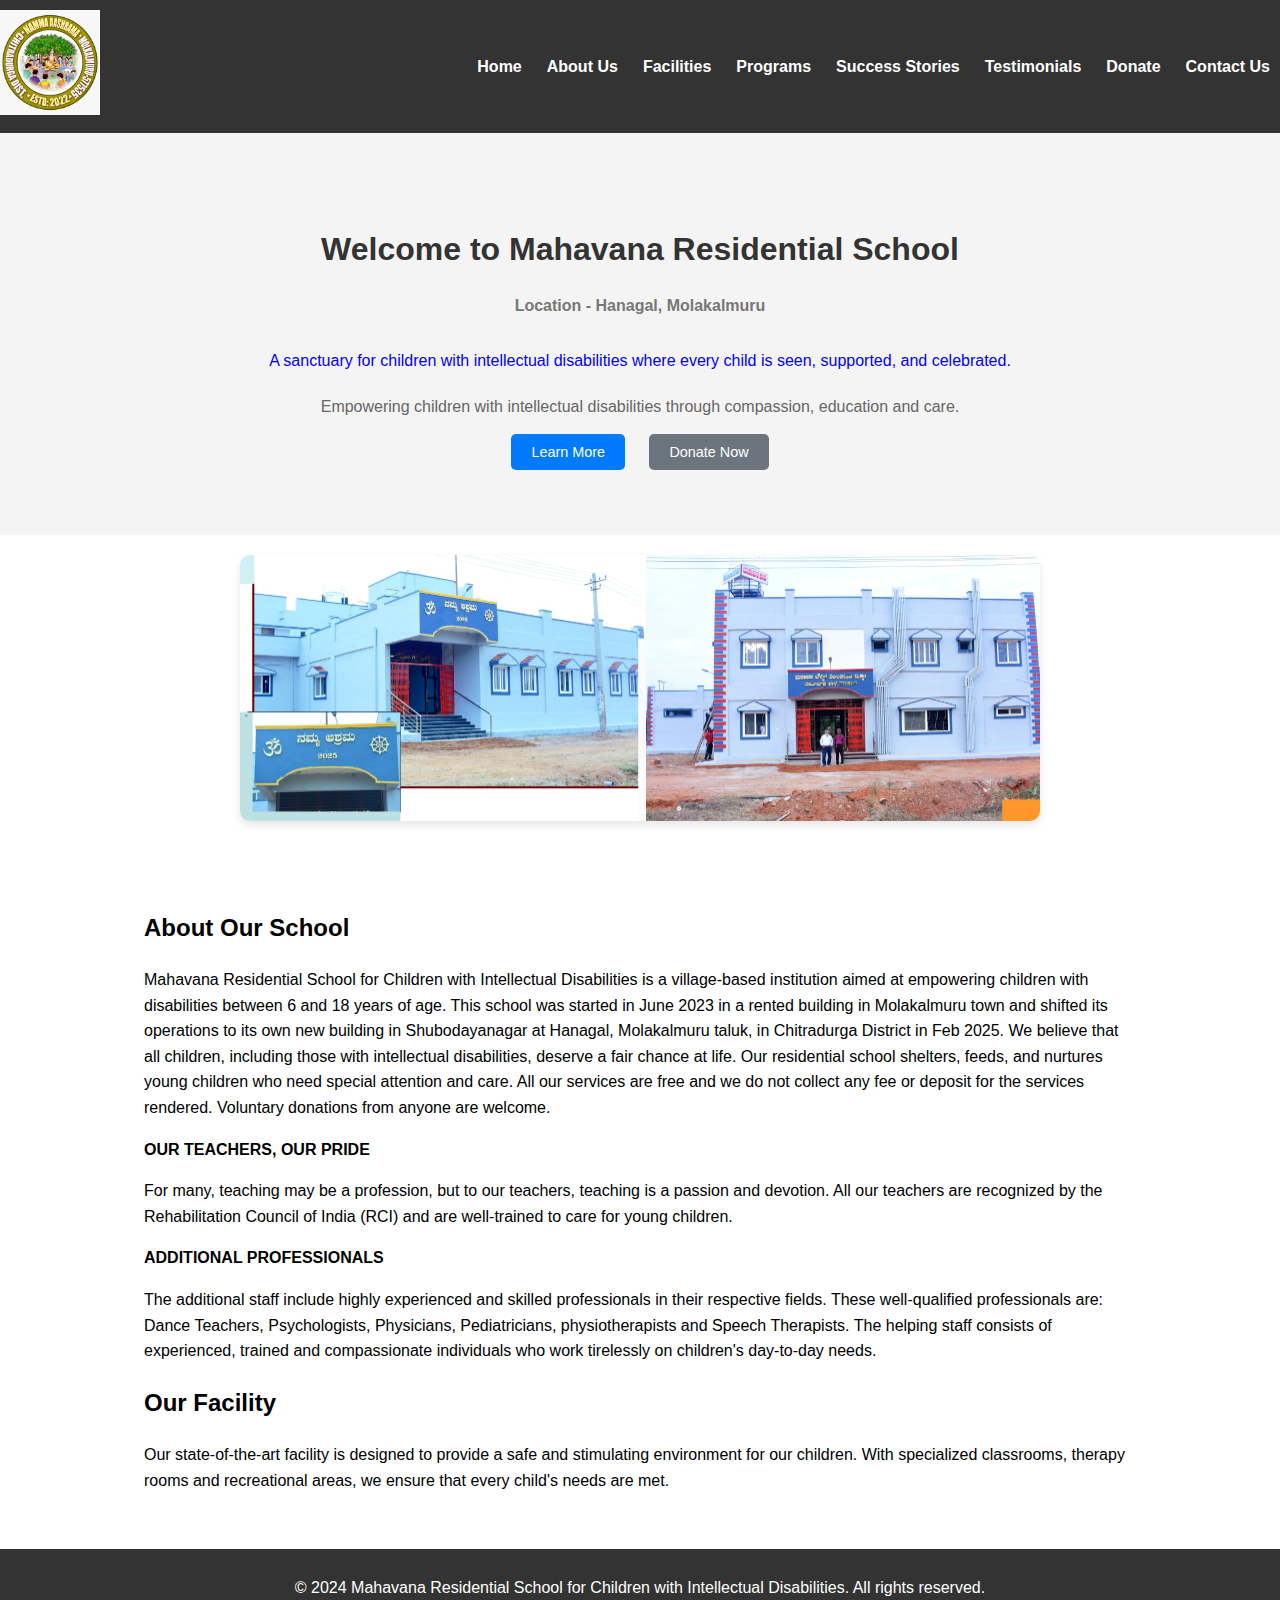
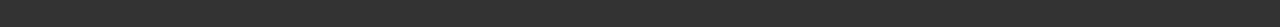
<file: index.html>
<!DOCTYPE html>
<html lang="en">
<head>
    <meta charset="UTF-8">
    <meta name="viewport" content="width=device-width, initial-scale=1.0">
    <title>Mahavana Residential School for Children with Intellectual Disabilities</title>
    <link rel="stylesheet" href="assets/styles.css">
    <script src="assets/include.js"></script>
    <meta name="description" content="A sanctuary for children with intellectual disabilities Where every child is seen, supported, and celebrated.">
    <meta name="keywords" content="Mahavana Residential School, Children with Intellectual Disabilities, Namma Ashrama, Special Education, Inclusive Education, Child Development, Empowerment, Karnataka, India">
    <style>
        .hero {
            background-color: #f4f4f4;
            padding: 20px 0;
            text-align: center;
        }
        .hero h1 {
            font-size: 2em;
            color: #333;
        }
        .hero h1 .location {
            font-size: 0.5em;
            color: #777;
        }
        .hero p {
            font-size: 1em;
            color: #666;
            margin: 10px 0;
        }
        .hero .btn {
            padding: 10px 20px;
            margin: 10px;
            color: #fff;
            background-color: #007BFF;
            border: none;
            border-radius: 5px;
            cursor: pointer;
            text-decoration: none;
            font-size: 0.9em;
        }
        .hero .btn.secondary {
            background-color: #6c757d;
        }
        .content {
            padding: 20px;
        }
		.building-image-container {
			text-align: center;
			padding: 20px;
		}
		
		.building-image-container img {
			width: 100%;
			max-width: 800px;
			height: auto;
			border-radius: 10px;
			box-shadow: 0 4px 8px rgba(0, 0, 0, 0.1);
		}
    </style>
</head>
<body>
    <!-- Header Section -->
    <div id="header"></div>

    <!-- Hero Section -->
    <section class="hero">
        <div class="container">
            <h1>
                Welcome to Mahavana Residential School
                <br>
                <span class="location">Location - Hanagal, Molakalmuru</span>
            </h1>
			
			<p style="color:blue">A sanctuary for children with intellectual disabilities where every child is seen, supported, and celebrated.</p>
						
            <p>Empowering children with intellectual disabilities through compassion, education and care.</p>
            <a href="about-us.html" class="btn">Learn More</a>
            <a href="donate.html" class="btn secondary">Donate Now</a>
        </div>
    </section>
	
	<!-- Building Image Section -->
	<div class="building-image-container">
		<img src="assets/images/building.jpeg" alt="Building of Mahavana Residential School">
	</div>

    <!-- Main Content Section -->
    <section class="content">
        <div class="container">
            <h2>About Our School</h2>
            <p>Mahavana Residential School for Children with Intellectual Disabilities is a village-based institution aimed at empowering children with disabilities between 6 and 18 years of age. This school was started in June 2023 in a rented building in Molakalmuru town and shifted its operations to its own new building in Shubodayanagar at Hanagal, Molakalmuru taluk, in Chitradurga District in Feb 2025. We believe that all children, including those with intellectual disabilities, deserve a fair chance at life. Our residential school shelters, feeds, and nurtures young children who need special attention and care. All our services are free and we do not collect any fee or deposit for the services rendered. Voluntary donations from anyone are welcome.</p>
            <p><strong>OUR TEACHERS, OUR PRIDE</strong></p>
            <p>For many, teaching may be a profession, but to our teachers, teaching is a passion and devotion. All our teachers are recognized by the Rehabilitation Council of India (RCI) and are well-trained to care for young children.</p>
            <p><strong>ADDITIONAL PROFESSIONALS</strong></p>
            <p>The additional staff include highly experienced and skilled professionals in their respective fields. These well-qualified professionals are: Dance Teachers, Psychologists, Physicians, Pediatricians, physiotherapists and Speech Therapists. The helping staff consists of experienced, trained and compassionate individuals who work tirelessly on children's day-to-day needs.</p>
            <h2>Our Facility</h2>
            <p>Our state-of-the-art facility is designed to provide a safe and stimulating environment for our children. With specialized classrooms, therapy rooms and recreational areas, we ensure that every child's needs are met.</p>
        </div>
    </section>

    <!-- Footer Section -->
    <div id="footer"></div>
</body>
</html>
</file>
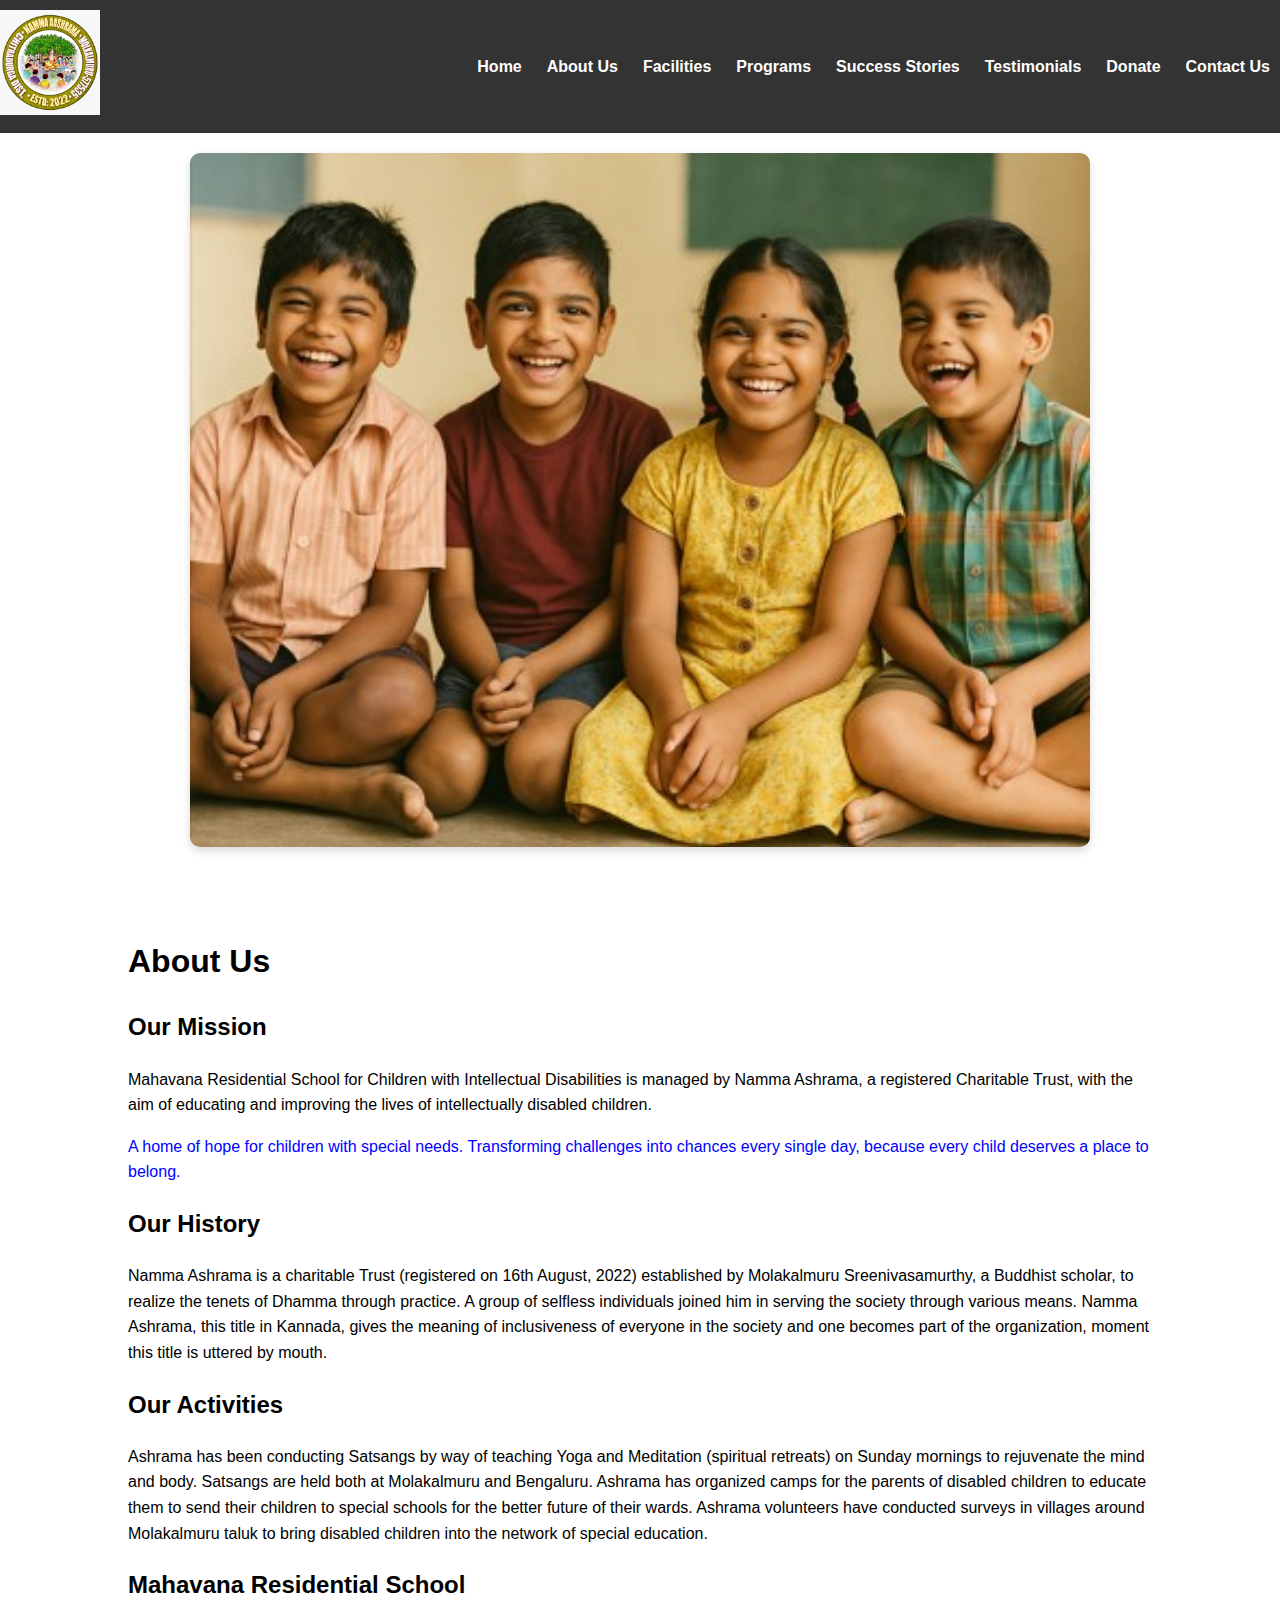
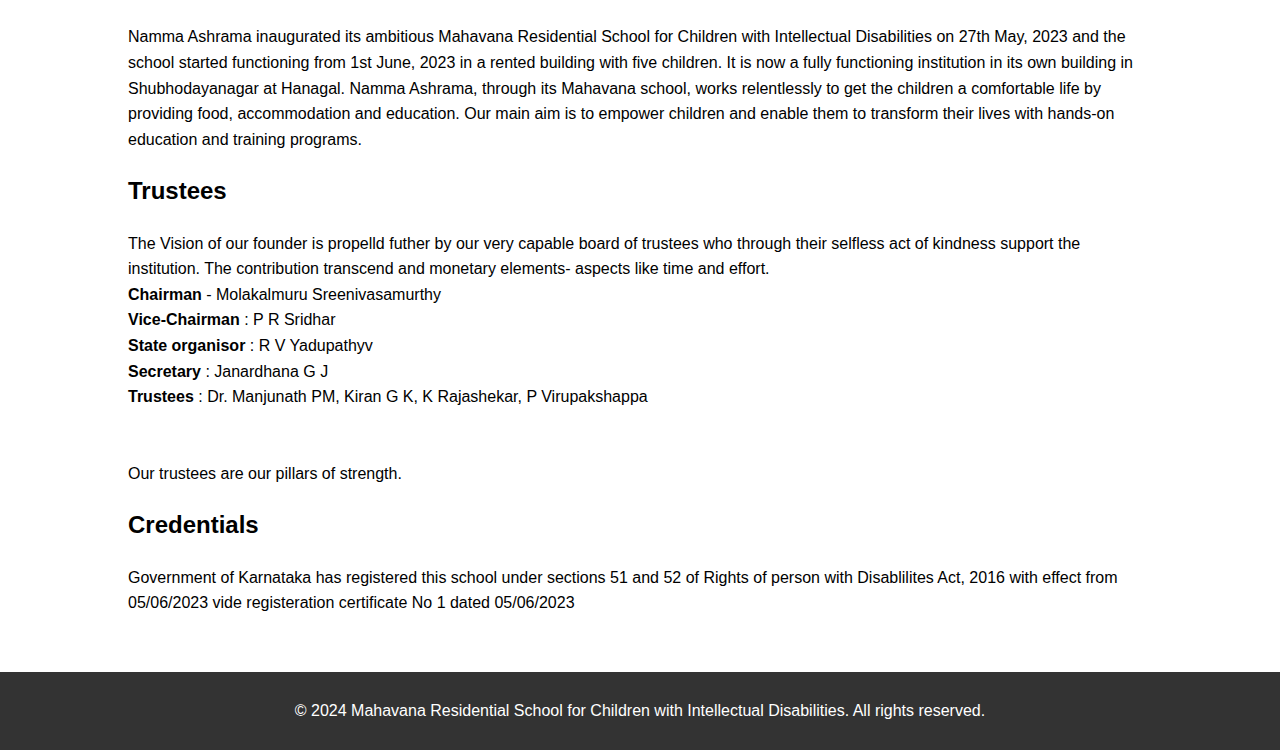
<file: about-us.html>
<!DOCTYPE html>
<html lang="en">
<head>
    <meta charset="UTF-8">
    <meta name="viewport" content="width=device-width, initial-scale=1.0">
    <title>Mahavana Residential School for Children with Intellectual Disabilities</title>
    <link rel="stylesheet" href="assets/styles.css">
    <script src="assets/include.js"></script>
    <meta name="description" content="Mahavana Residential School for Children with Intellectual Disabilities is a nurturing and empowering institution dedicated to the education and development of children with intellectual disabilities.">
    <meta name="keywords" content="Mahavana Residential School, Children with Intellectual Disabilities, Namma Ashrama, Special Education, Inclusive Education, Child Development, Empowerment, Karnataka, India">
    <style>
        .hero {
            background-color: #f4f4f4;
            padding: 20px 0;
            text-align: center;
        }
        .hero h1 {
            font-size: 2em;
            color: #333;
        }
        .hero h1 .location {
            font-size: 0.5em;
            color: #777;
        }
        .hero p {
            font-size: 1em;
            color: #666;
            margin: 10px 0;
        }
        .hero .btn {
            padding: 10px 20px;
            margin: 10px;
            color: #fff;
            background-color: #007BFF;
            border: none;
            border-radius: 5px;
            cursor: pointer;
            text-decoration: none;
            font-size: 0.9em;
        }
        .hero .btn.secondary {
            background-color: #6c757d;
        }
        .content {
            padding: 20px;
        }
		.kids-image-container {
			text-align: center;
			padding: 20px;
		}

		.kids-image-container img {
			width: 100%;
			max-width: 900px;
			height: auto;
			border-radius: 10px;
			box-shadow: 0 4px 10px rgba(0, 0, 0, 0.15);
		}
    </style>
</head>
<body>

    <!-- Header Section -->
    <div id="header"></div>
		<!-- Kids Image Section -->
		<div class="kids-image-container">
			<img src="assets/images/kids.jpg" alt="Kids at Mahavana Residential School">
		</div>
		<!-- About Us Section -->
		<section id="about-us" class="about-us">
			<div class="container">
				<h1>About Us</h1>
				<div class="section">
					<h2>Our Mission</h2>
					<p>Mahavana Residential School for Children with Intellectual Disabilities is managed by Namma Ashrama, a registered Charitable Trust, with the aim of educating and improving the lives of intellectually disabled children.</p>
					
					<p style="color:blue">A home of hope for children with special needs. Transforming challenges into chances every single day, because every child deserves a place to belong.</p>
					
				</div>
				<div class="section">
					<h2>Our History</h2>
					<p>Namma Ashrama is a charitable Trust (registered on 16th August, 2022) established by Molakalmuru Sreenivasamurthy, a Buddhist scholar, to realize the tenets of Dhamma through practice. A group of selfless individuals joined him in serving the society through various means. Namma Ashrama, this title in Kannada, gives the meaning of inclusiveness of everyone in the society and one becomes part of the organization, moment this title is uttered by mouth.</p>
				</div>
				<div class="section">
					<h2>Our Activities</h2>
					<p>Ashrama has been conducting Satsangs by way of teaching Yoga and Meditation (spiritual retreats) on Sunday mornings to rejuvenate the mind and body. Satsangs are held both at Molakalmuru and Bengaluru. Ashrama has organized camps for the parents of disabled children to educate them to send their children to special schools for the better future of their wards. Ashrama volunteers have conducted surveys in villages around Molakalmuru taluk to bring disabled children into the network of special education.</p>
				</div>
				<div class="section">
					<h2>Mahavana Residential School</h2>
					<p>Namma Ashrama inaugurated its ambitious Mahavana Residential School for Children with Intellectual Disabilities on 27th May, 2023 and the school started functioning from 1st June, 2023 in a rented building with five children. It is now a fully functioning institution in its own building in Shubhodayanagar at Hanagal. Namma Ashrama, through its Mahavana school, works relentlessly to get the children a comfortable life by providing food, accommodation and education. Our main aim is to empower children and enable them to transform their lives with hands-on education and training programs.</p>
				</div>
				<div class="section">
					<h2>Trustees</h2>
					<p>The Vision of our founder is propelld futher by our very capable board of trustees who through their selfless act of kindness support the institution. The contribution transcend and monetary elements- aspects like time and effort.<br>
					
					<b>Chairman</b> - Molakalmuru Sreenivasamurthy <br>
					<b>Vice-Chairman</b> : P R Sridhar<br>
					<b>State organisor</b> : R V Yadupathyv<br>
					<b>Secretary</b> : Janardhana G J<br>
					<b>Trustees</b> : Dr. Manjunath PM, Kiran G K, K Rajashekar, P Virupakshappa<br>
					

					<br><br>
					Our trustees are our pillars of strength.
					</p>
				</div>
				<div class="section">
					<h2>Credentials</h2>
					<p>Government of Karnataka has registered this school under sections 51 and 52 of Rights of person with Disablilites Act, 2016 with effect from 05/06/2023 vide registeration certificate No 1 dated 05/06/2023
				</div>
				
			</div>
		</section>


    <!-- Footer Section -->
    <div id="footer"></div>
</body>
</html>
</file>
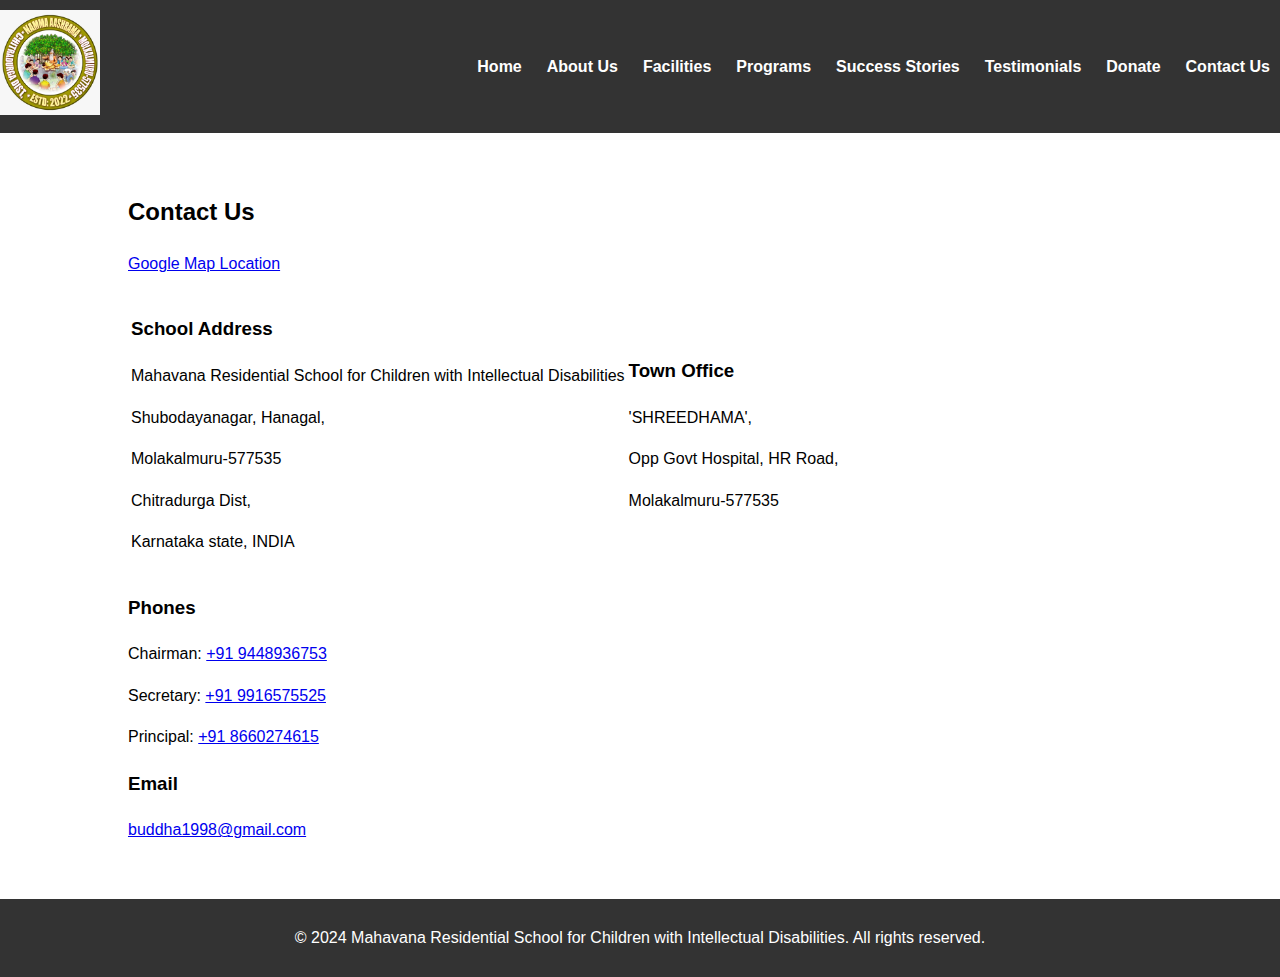
<file: contact-us.html>
<!DOCTYPE html>
<html lang="en">
<head>
    <meta charset="UTF-8">
    <meta name="viewport" content="width=device-width, initial-scale=1.0">
    <title>Mahavana Residential School for Children with Intellectual Disabilities</title>
    <link rel="stylesheet" href="assets/styles.css">
    <script src="assets/include.js"></script>
    <meta name="description" content="Mahavana Residential School for Children with Intellectual Disabilities is a nurturing and empowering institution dedicated to the education and development of children with intellectual disabilities.">
    <meta name="keywords" content="Mahavana Residential School, Children with Intellectual Disabilities, Namma Ashrama, Special Education, Inclusive Education, Child Development, Empowerment, Karnataka, India">
    <style>
        .hero {
            background-color: #f4f4f4;
            padding: 20px 0;
            text-align: center;
        }
        .hero h1 {
            font-size: 2em;
            color: #333;
        }
        .hero h1 .location {
            font-size: 0.5em;
            color: #777;
        }
        .hero p {
            font-size: 1em;
            color: #666;
            margin: 10px 0;
        }
        .hero .btn {
            padding: 10px 20px;
            margin: 10px;
            color: #fff;
            background-color: #007BFF;
            border: none;
            border-radius: 5px;
            cursor: pointer;
            text-decoration: none;
            font-size: 0.9em;
        }
        .hero .btn.secondary {
            background-color: #6c757d;
        }
        .content {
            padding: 20px;
        }
    </style>
</head>
<body>
    <!-- Header Section -->
    <div id="header"></div>

	<!-- Contact Us Section -->
	<section id="contact-us" class="contact-us">
		<div class="container">
			<h2>Contact Us</h2>
			<p><a href="https://maps.app.goo.gl/R8YZNjEoWn5FNuqP8" target="_blank">Google Map Location</a></p>

			<table>
				<tr>
					<td>
						<div class="contact-info">
							<h3>School Address</h3>
							<p>Mahavana Residential School for Children with Intellectual Disabilities</p>
							<p>Shubodayanagar, Hanagal,</p>
							<p>Molakalmuru-577535</p>
							<p>Chitradurga Dist,</p>
							<p>Karnataka state, INDIA</p>
						</div>
					</td>
					<td>
						<div class="contact-info">
							<h3>Town Office</h3>
							<p>'SHREEDHAMA',</p>
							<p>Opp Govt Hospital, HR Road,</p>
							<p>Molakalmuru-577535</p>
						</div>
					</td>
				</tr>
			</table>

			<div class="contact-info">
				<h3>Phones</h3>
				<p>Chairman: <a href="tel:+919448936753">+91 9448936753</a></p>
				<p>Secretary: <a href="tel:+919916575525">+91 9916575525</a></p>
				<p>Principal: <a href="tel:+918660274615">+91 8660274615</a></p>
			</div>

			<div class="contact-info">
				<h3>Email</h3>
				<p><a href="mailto:buddha1998@gmail.com">buddha1998@gmail.com</a></p>
			</div>
		</div>
	</section>
    
    <!-- Footer Section -->
    <div id="footer"></div>
</body>
</html>
</file>
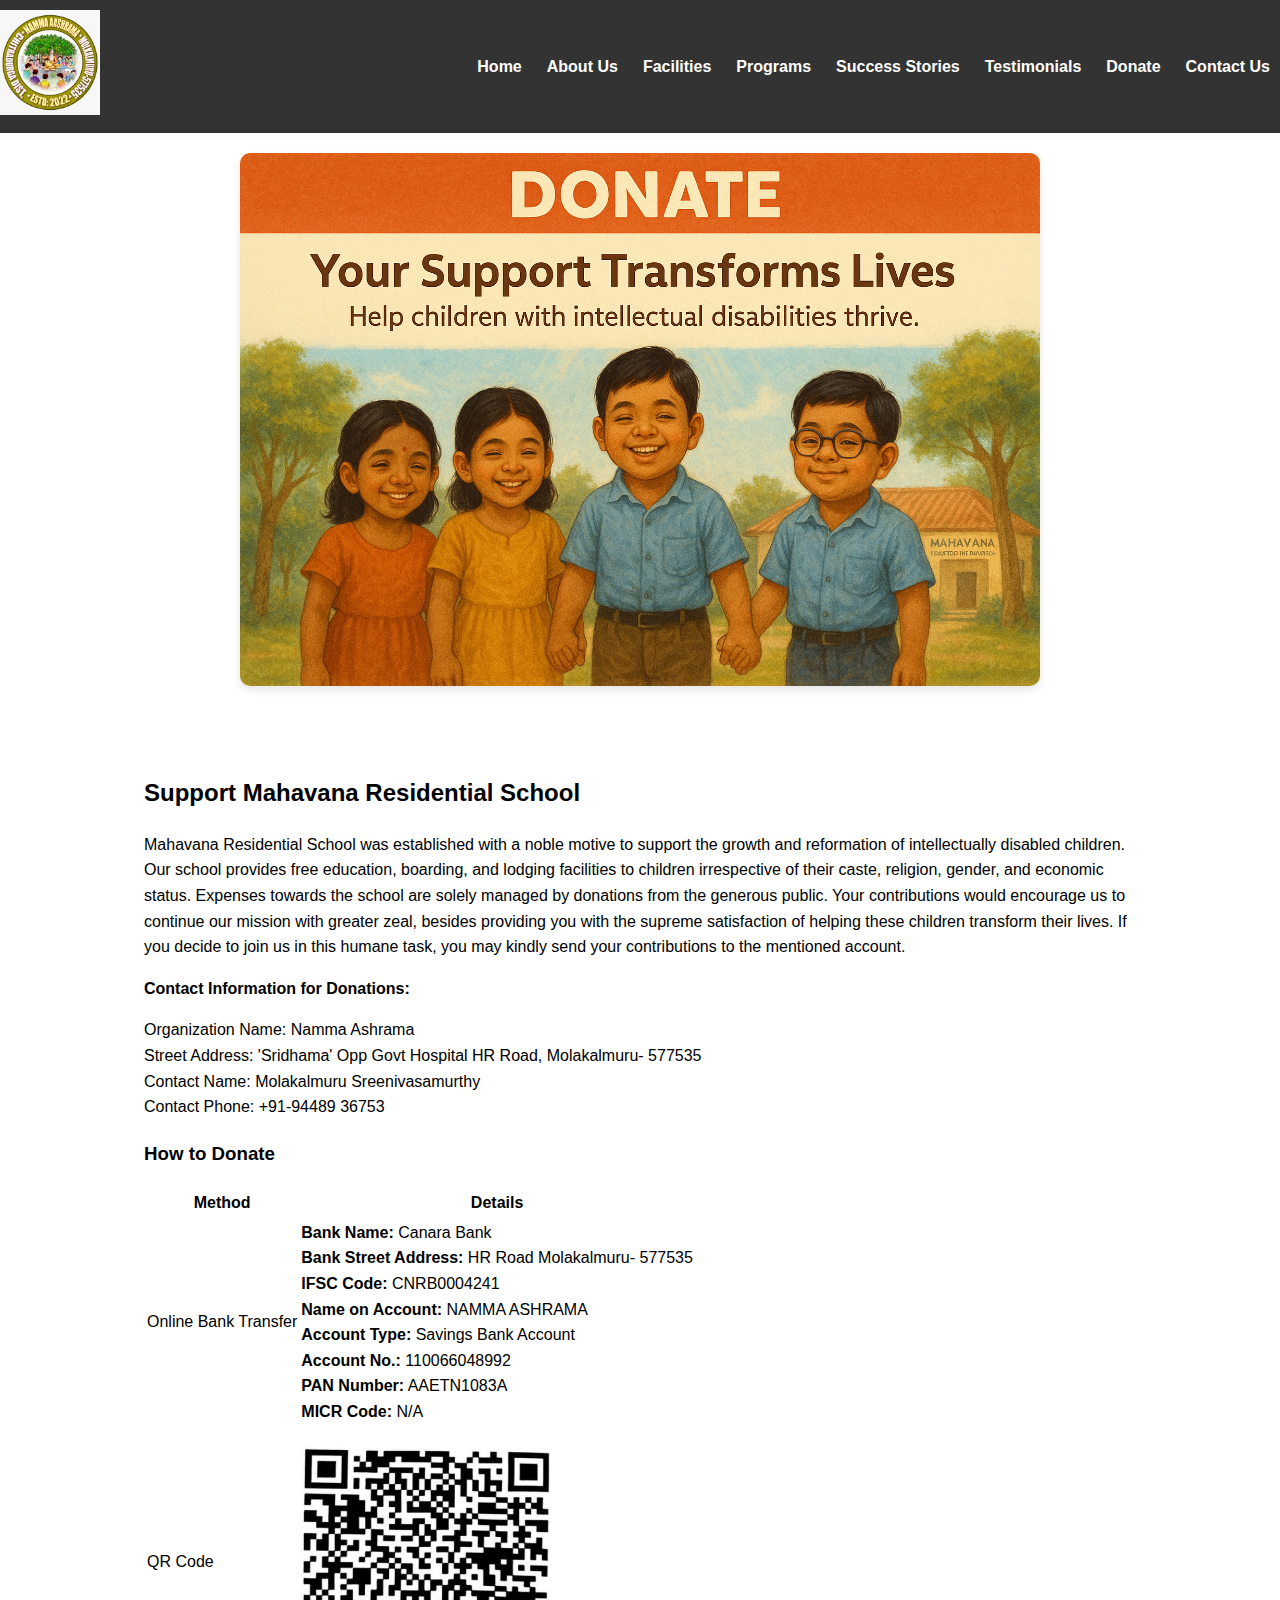
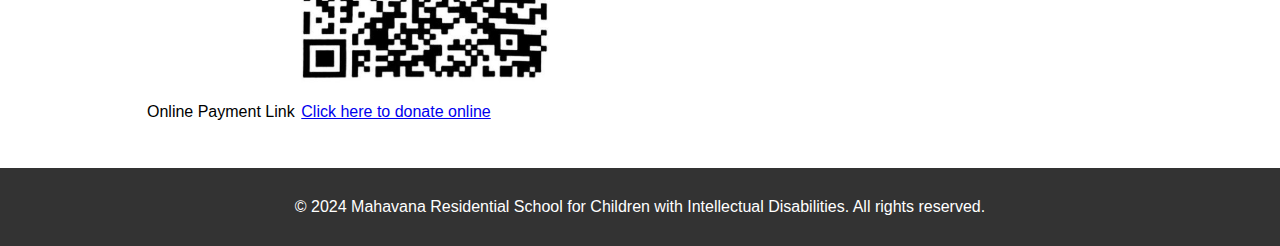
<file: donate.html>
<!DOCTYPE html>
<html lang="en">
<head>
    <meta charset="UTF-8">
    <meta name="viewport" content="width=device-width, initial-scale=1.0">
    <title>Mahavana Residential School for Children with Intellectual Disabilities</title>
    <link rel="stylesheet" href="assets/styles.css">
    <script src="assets/include.js"></script>
    <meta name="description" content="Mahavana Residential School for Children with Intellectual Disabilities is a nurturing and empowering institution dedicated to the education and development of children with intellectual disabilities.">
    <meta name="keywords" content="Mahavana Residential School, Children with Intellectual Disabilities, Namma Ashrama, Special Education, Inclusive Education, Child Development, Empowerment, Karnataka, India">
    <style>
        .hero {
            background-color: #f4f4f4;
            padding: 20px 0;
            text-align: center;
        }
        .hero h1 {
            font-size: 2em;
            color: #333;
        }
        .hero h1 .location {
            font-size: 0.5em;
            color: #777;
        }
        .hero p {
            font-size: 1em;
            color: #666;
            margin: 10px 0;
        }
        .hero .btn {
            padding: 10px 20px;
            margin: 10px;
            color: #fff;
            background-color: #007BFF;
            border: none;
            border-radius: 5px;
            cursor: pointer;
            text-decoration: none;
            font-size: 0.9em;
        }
        .hero .btn.secondary {
            background-color: #6c757d;
        }
        .content {
            padding: 20px;
        }
		.donation-methods img {
			width: 100%;
			max-width: 250px;
			height: auto;
			display: block;
			margin: 10px 0;
		}
		
		.donate-image-container {
			text-align: center;
			margin: 20px 0;
		}
		
		.donate-image-container img {
			width: 100%;
			max-width: 800px;
			height: auto;
			border-radius: 10px;
			box-shadow: 0 4px 8px rgba(0, 0, 0, 0.1);
		}
		
    </style>
</head>
<body>
    <!-- Header Section -->
    <div id="header"></div>
	
		<!-- Building Image Section -->
	<div class="donate-image-container">
		<img src="assets/images/donate.png" alt="Donation image">
	</div>
	
    <!-- Main Content Section -->
    <section class="content">
        <div class="container">
            <h2>Support Mahavana Residential School</h2>
            <p>Mahavana Residential School was established with a noble motive to support the growth and reformation of intellectually disabled children. Our school provides free education, boarding, and lodging facilities to children irrespective of their caste, religion, gender, and economic status. Expenses towards the school are solely managed by donations from the generous public. Your contributions would encourage us to continue our mission with greater zeal, besides providing you with the supreme satisfaction of helping these children transform their lives. If you decide to join us in this humane task, you may kindly send your contributions to the mentioned account.</p>
            
            <p><strong>Contact Information for Donations:</strong></p>
            <p>
                Organization Name: Namma Ashrama<br>
                Street Address: 'Sridhama' Opp Govt Hospital HR Road, Molakalmuru- 577535<br>
                Contact Name: Molakalmuru Sreenivasamurthy<br>
                Contact Phone: +91-94489 36753
            </p>

            <div class="donation-methods">
                <h3>How to Donate</h3>
                <table>
                    <tr>
                        <th>Method</th>
                        <th>Details</th>
                    </tr>
                    <tr>
                        <td>Online Bank Transfer</td>
                        <td>
                            <strong>Bank Name:</strong> Canara Bank<br>
                            <strong>Bank Street Address:</strong> HR Road Molakalmuru- 577535<br>
                            <strong>IFSC Code:</strong> CNRB0004241<br>
                            <strong>Name on Account:</strong> NAMMA ASHRAMA<br>
                            <strong>Account Type:</strong> Savings Bank Account<br>
                            <strong>Account No.:</strong> 110066048992<br>
                            <strong>PAN Number:</strong> AAETN1083A<br>
                            <strong>MICR Code:</strong> N/A
                        </td>
                    </tr>
                    <tr>
                        <td>QR Code</td>
                        <td>
                            <img src="assets/qr-code.png" alt="QR Code for Donation">
                        </td>
                    </tr>
                    <tr>
                        <td>Online Payment Link</td>
                        <td>
                            <a href="https://examplepaymentgateway.com/donate" target="_blank">Click here to donate online</a>
                        </td>
                    </tr>
                </table>
            </div>
        </div>
    </section>


    <!-- Footer Section -->
    <div id="footer"></div>
</body>
</html>
</file>
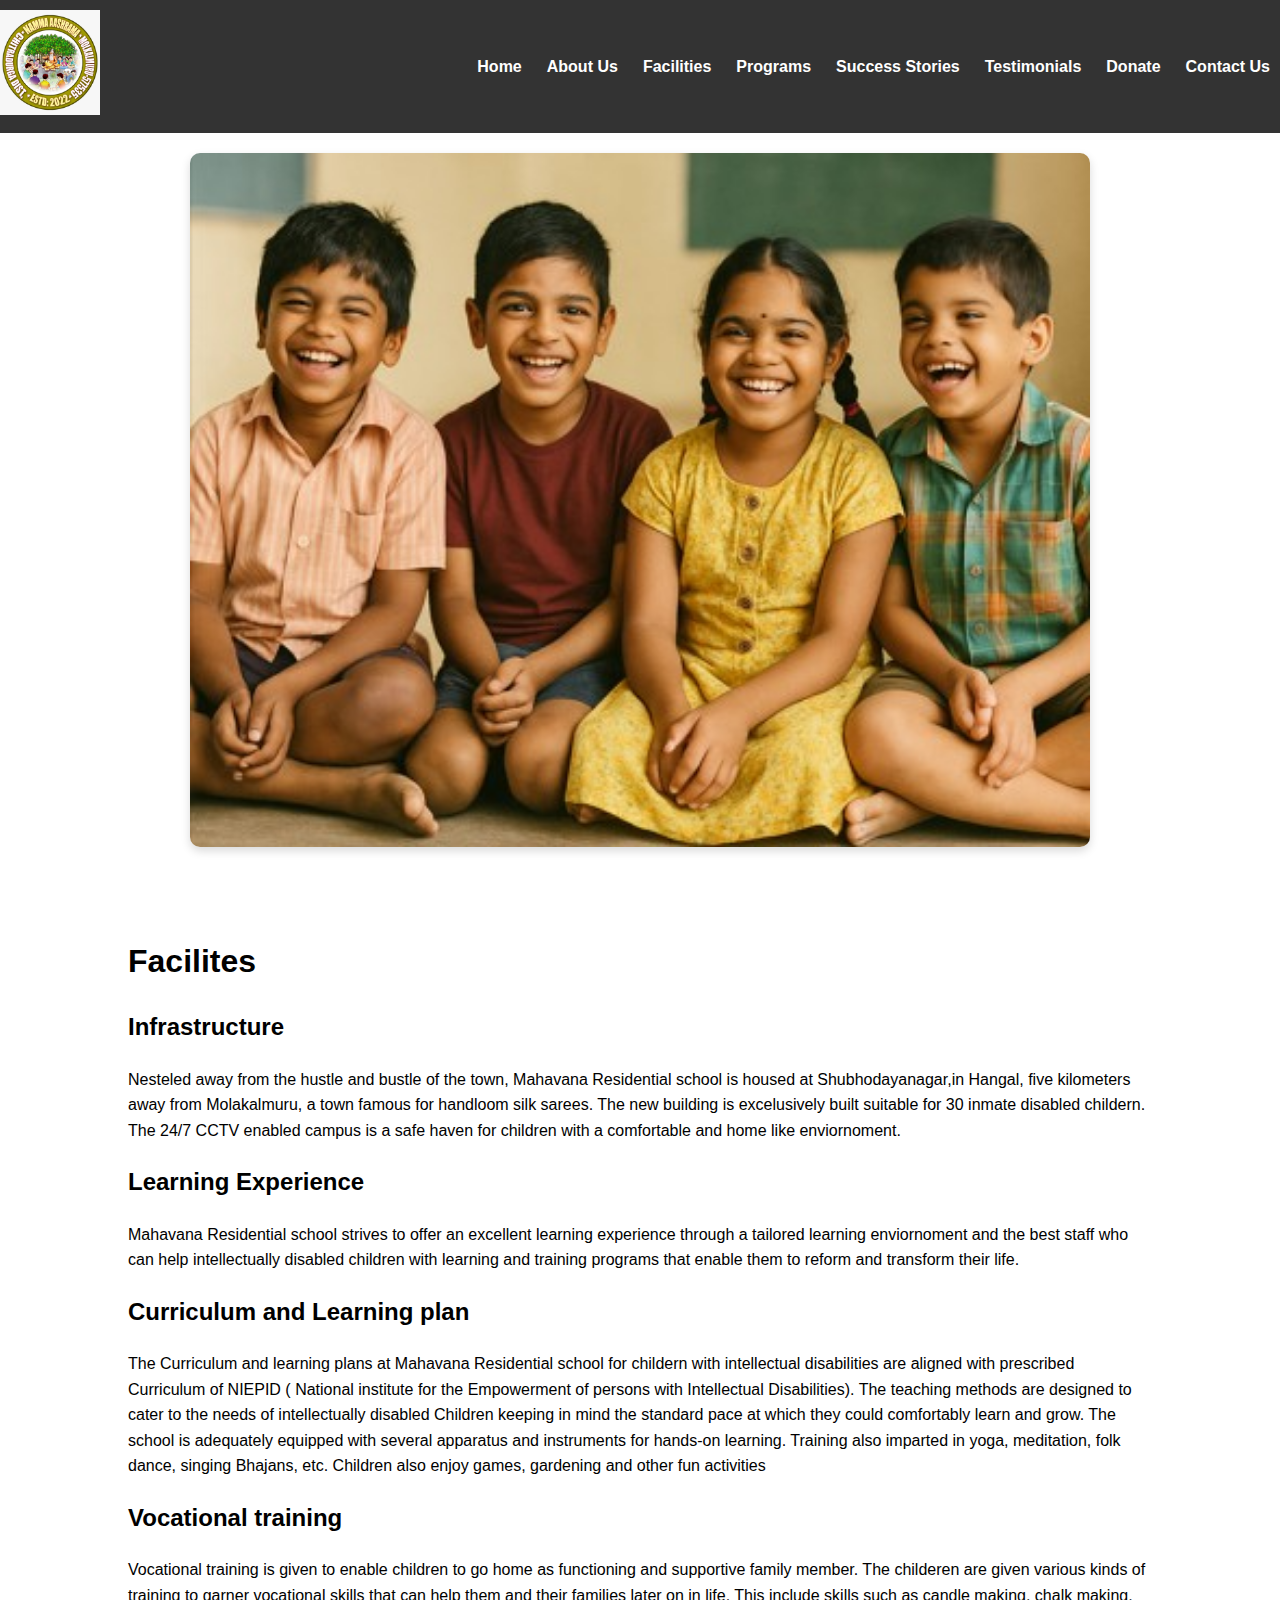
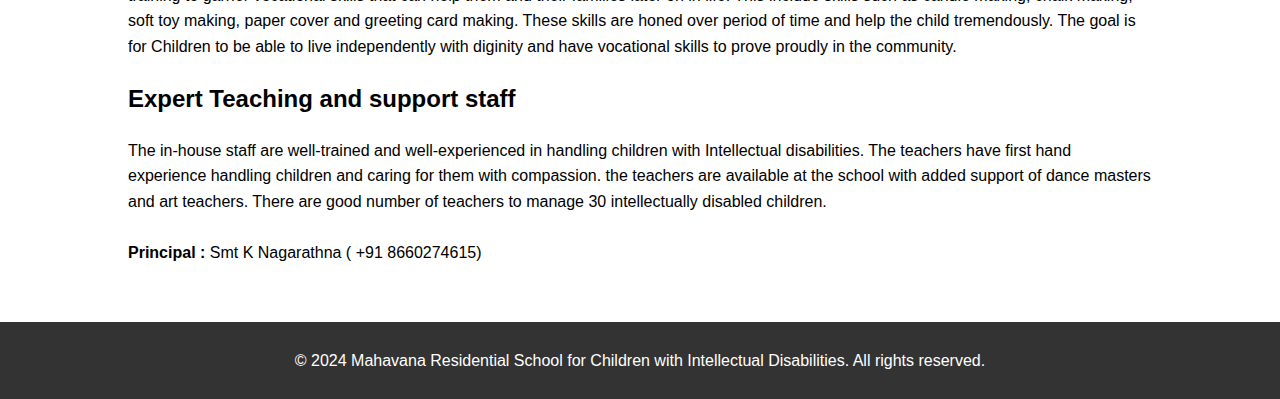
<file: facilities.html>
<!DOCTYPE html>
<html lang="en">
<head>
    <meta charset="UTF-8">
    <meta name="viewport" content="width=device-width, initial-scale=1.0">
    <title>Mahavana Residential School for Children with Intellectual Disabilities</title>
    <link rel="stylesheet" href="assets/styles.css">
    <script src="assets/include.js"></script>
    <meta name="description" content="Mahavana Residential School for Children with Intellectual Disabilities is a nurturing and empowering institution dedicated to the education and development of children with intellectual disabilities.">
    <meta name="keywords" content="Mahavana Residential School, Children with Intellectual Disabilities, Namma Ashrama, Special Education, Inclusive Education, Child Development, Empowerment, Karnataka, India">
    <style>
        .hero {
            background-color: #f4f4f4;
            padding: 20px 0;
            text-align: center;
        }
        .hero h1 {
            font-size: 2em;
            color: #333;
        }
        .hero h1 .location {
            font-size: 0.5em;
            color: #777;
        }
        .hero p {
            font-size: 1em;
            color: #666;
            margin: 10px 0;
        }
        .hero .btn {
            padding: 10px 20px;
            margin: 10px;
            color: #fff;
            background-color: #007BFF;
            border: none;
            border-radius: 5px;
            cursor: pointer;
            text-decoration: none;
            font-size: 0.9em;
        }
        .hero .btn.secondary {
            background-color: #6c757d;
        }
        .content {
            padding: 20px;
        }
		.kids-image-container {
			text-align: center;
			padding: 20px;
		}

		.kids-image-container img {
			width: 100%;
			max-width: 900px;
			height: auto;
			border-radius: 10px;
			box-shadow: 0 4px 10px rgba(0, 0, 0, 0.15);
		}
    </style>
</head>
<body>

    <!-- Header Section -->
    <div id="header"></div>
		<!-- Kids Image Section -->
		<div class="kids-image-container">
			<img src="assets/images/kids.jpg" alt="Kids at Mahavana Residential School">
		</div>
		<!-- Facilites Section -->
		<section id="Facilites" class="facilites">
			<div class="container">
				<h1>Facilites</h1>
				<div class="section">
					<h2>Infrastructure</h2>
					<p>Nesteled away from the hustle and bustle of the town, Mahavana Residential school is housed at Shubhodayanagar,in Hangal, five kilometers away from Molakalmuru, a town famous for handloom silk sarees. The new building is excelusively built suitable for 30 inmate disabled childern. The 24/7 CCTV enabled campus is a safe haven for children with a comfortable and home like enviornoment. </p>
					
				</div>
				<div class="section">
					<h2>Learning Experience</h2>
					<p>Mahavana Residential school strives to offer an excellent learning experience through a tailored learning enviornoment and the best staff who can help intellectually disabled children with learning and training programs that enable them to reform and transform their life.</p>
				</div>
				<div class="section">
					<h2>Curriculum and Learning plan</h2>
					<p>The Curriculum and learning plans at Mahavana Residential school for childern with intellectual disabilities are aligned with prescribed Curriculum of NIEPID ( National institute for the Empowerment of persons with Intellectual Disabilities). The teaching methods are designed to cater to the needs of intellectually disabled Children keeping in mind the standard pace at which they could comfortably learn and grow. The school is adequately equipped with several apparatus and instruments for hands-on learning. Training also imparted in yoga, meditation, folk dance, singing Bhajans, etc. Children also enjoy games, gardening and other fun activities</p>
				</div>
				<div class="section">
					<h2>Vocational training</h2>
					<p>Vocational training is given to enable children to go home as functioning and supportive family member. The childeren are given various kinds of training to garner vocational skills that can help them and their families later on in life. This include skills such as candle making, chalk making, soft toy making, paper cover and greeting card making. These skills are honed over period of time and help the child tremendously. The goal is for Children to be able to live independently with diginity and have vocational skills to prove proudly in the community.</p>
				</div>
				<div class="section">
					<h2>Expert Teaching and support staff</h2>
					<p>The in-house staff are well-trained and well-experienced in handling children with Intellectual disabilities. The teachers have first hand experience handling children and caring for them with compassion. the teachers are available at the school with added support of dance masters and art teachers. There are good number of teachers to manage 30 intellectually disabled children.
					
					<br><br>
					<b>Principal : </b> Smt K Nagarathna ( +91 8660274615)
					</p>
				</div>
				
			</div>
		</section>


    <!-- Footer Section -->
    <div id="footer"></div>
</body>
</html>
</file>
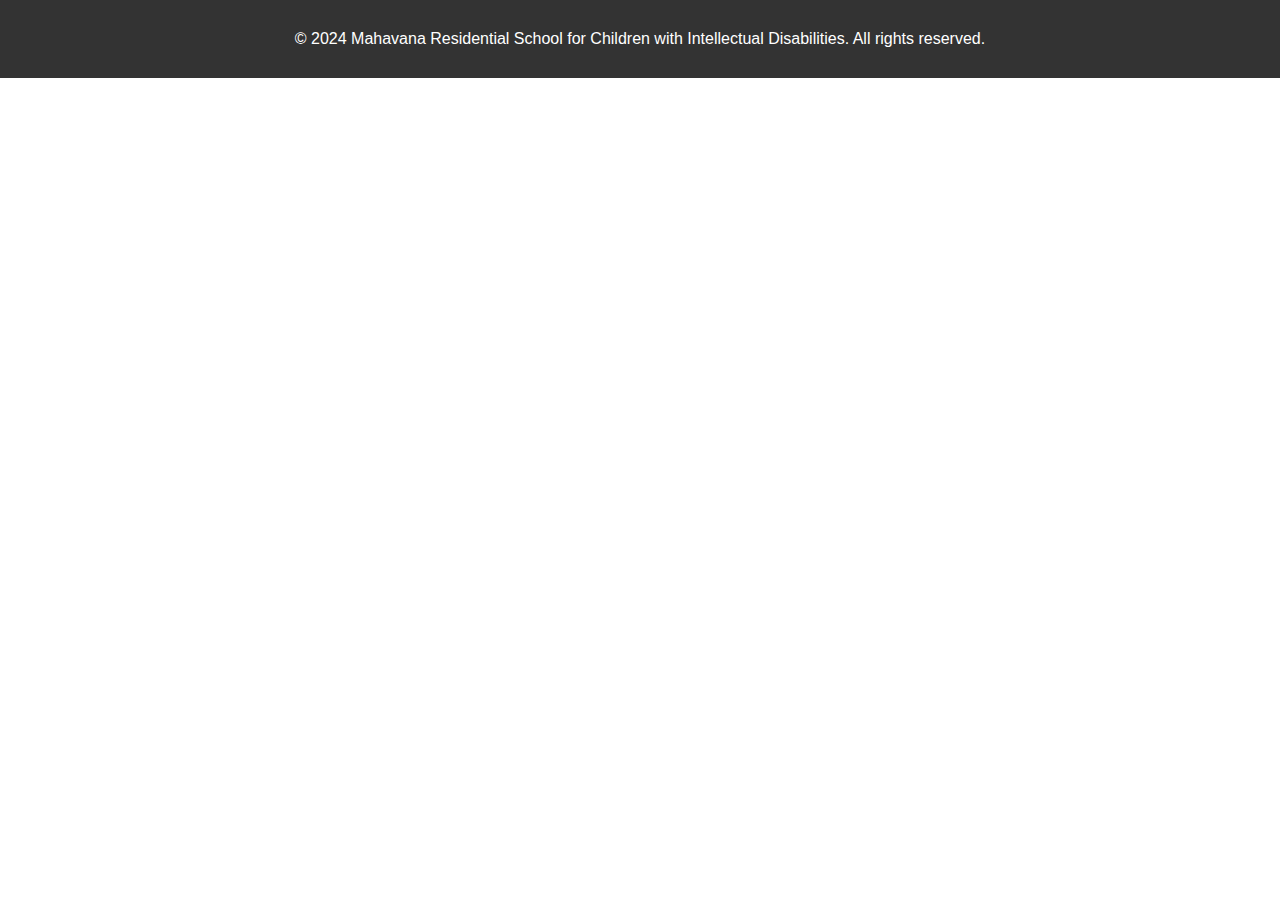
<file: footer.html>
<!DOCTYPE html>
<html lang="en">
<head>
    <meta charset="UTF-8">
    <meta name="viewport" content="width=device-width, initial-scale=1.0">
    <title>Footer</title>
    <link rel="stylesheet" href="assets/styles.css">
</head>
<body>
<footer>
    <p>&copy; 2024 Mahavana Residential School for Children with Intellectual Disabilities. All rights reserved.</p>
</footer>
</body>
</html>
</file>
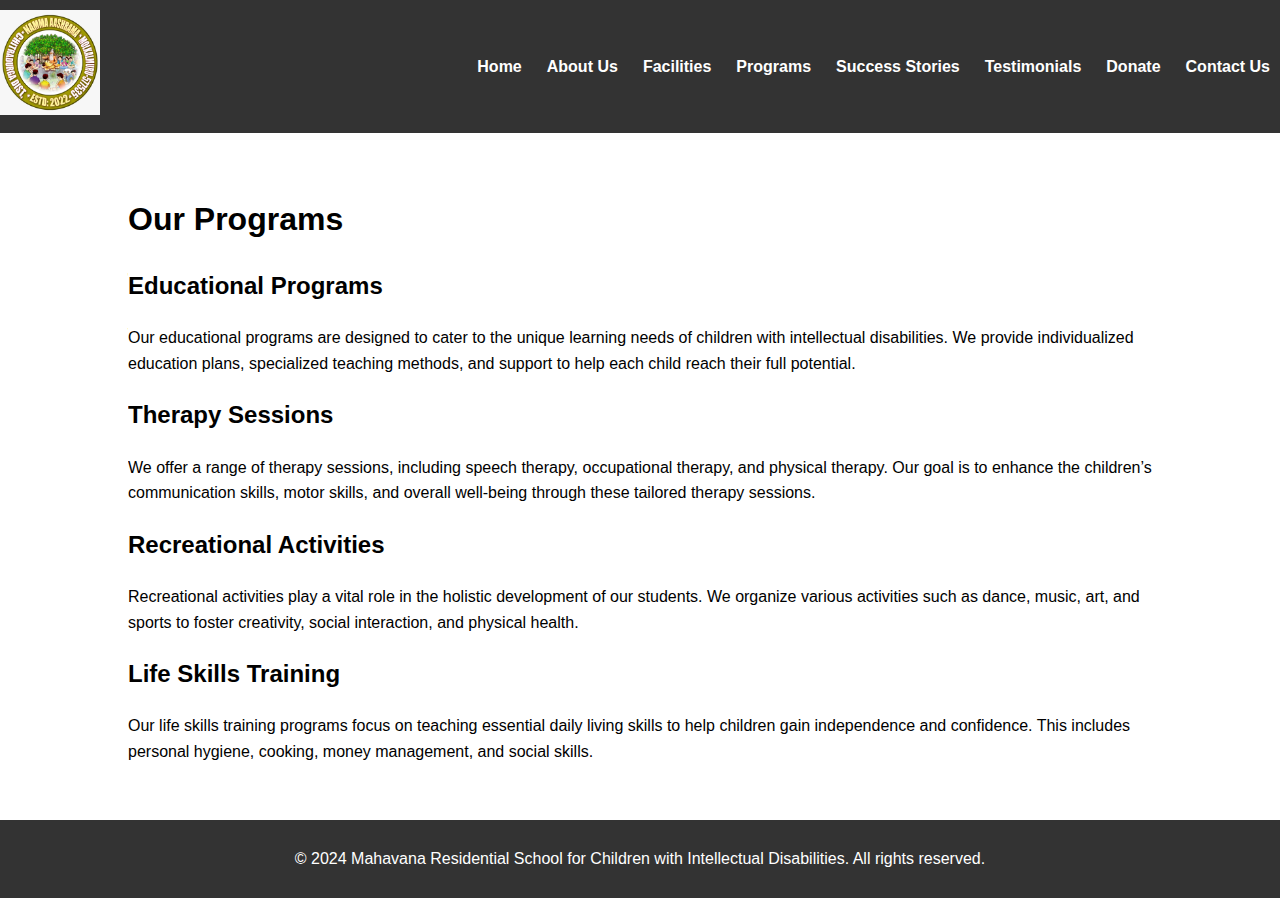
<file: programs.html>
<!DOCTYPE html>
<html lang="en">
<head>
    <meta charset="UTF-8">
    <meta name="viewport" content="width=device-width, initial-scale=1.0">
    <title>Mahavana Residential School for Children with Intellectual Disabilities</title>
    <link rel="stylesheet" href="assets/styles.css">
    <script src="assets/include.js"></script>
    <meta name="description" content="Mahavana Residential School for Children with Intellectual Disabilities is a nurturing and empowering institution dedicated to the education and development of children with intellectual disabilities.">
    <meta name="keywords" content="Mahavana Residential School, Children with Intellectual Disabilities, Namma Ashrama, Special Education, Inclusive Education, Child Development, Empowerment, Karnataka, India">
    <style>
        .hero {
            background-color: #f4f4f4;
            padding: 20px 0;
            text-align: center;
        }
        .hero h1 {
            font-size: 2em;
            color: #333;
        }
        .hero h1 .location {
            font-size: 0.5em;
            color: #777;
        }
        .hero p {
            font-size: 1em;
            color: #666;
            margin: 10px 0;
        }
        .hero .btn {
            padding: 10px 20px;
            margin: 10px;
            color: #fff;
            background-color: #007BFF;
            border: none;
            border-radius: 5px;
            cursor: pointer;
            text-decoration: none;
            font-size: 0.9em;
        }
        .hero .btn.secondary {
            background-color: #6c757d;
        }
        .content {
            padding: 20px;
        }
    </style>
</head>
<body>
    <!-- Header Section -->
    <div id="header"></div>
		<!-- Programs Section -->
		<section id="programs" class="programs">
			<div class="container">
				<h1>Our Programs</h1>
				<div class="program">
					<h2>Educational Programs</h2>
					<p>Our educational programs are designed to cater to the unique learning needs of children with intellectual disabilities. We provide individualized education plans, specialized teaching methods, and support to help each child reach their full potential.</p>
				</div>
				<div class="program">
					<h2>Therapy Sessions</h2>
					<p>We offer a range of therapy sessions, including speech therapy, occupational therapy, and physical therapy. Our goal is to enhance the children’s communication skills, motor skills, and overall well-being through these tailored therapy sessions.</p>
				</div>
				<div class="program">
					<h2>Recreational Activities</h2>
					<p>Recreational activities play a vital role in the holistic development of our students. We organize various activities such as dance, music, art, and sports to foster creativity, social interaction, and physical health.</p>
				</div>
				<div class="program">
					<h2>Life Skills Training</h2>
					<p>Our life skills training programs focus on teaching essential daily living skills to help children gain independence and confidence. This includes personal hygiene, cooking, money management, and social skills.</p>
				</div>
			</div>
		</section>
	

   

    <!-- Footer Section -->
    <div id="footer"></div>
</body>
</html>
</file>
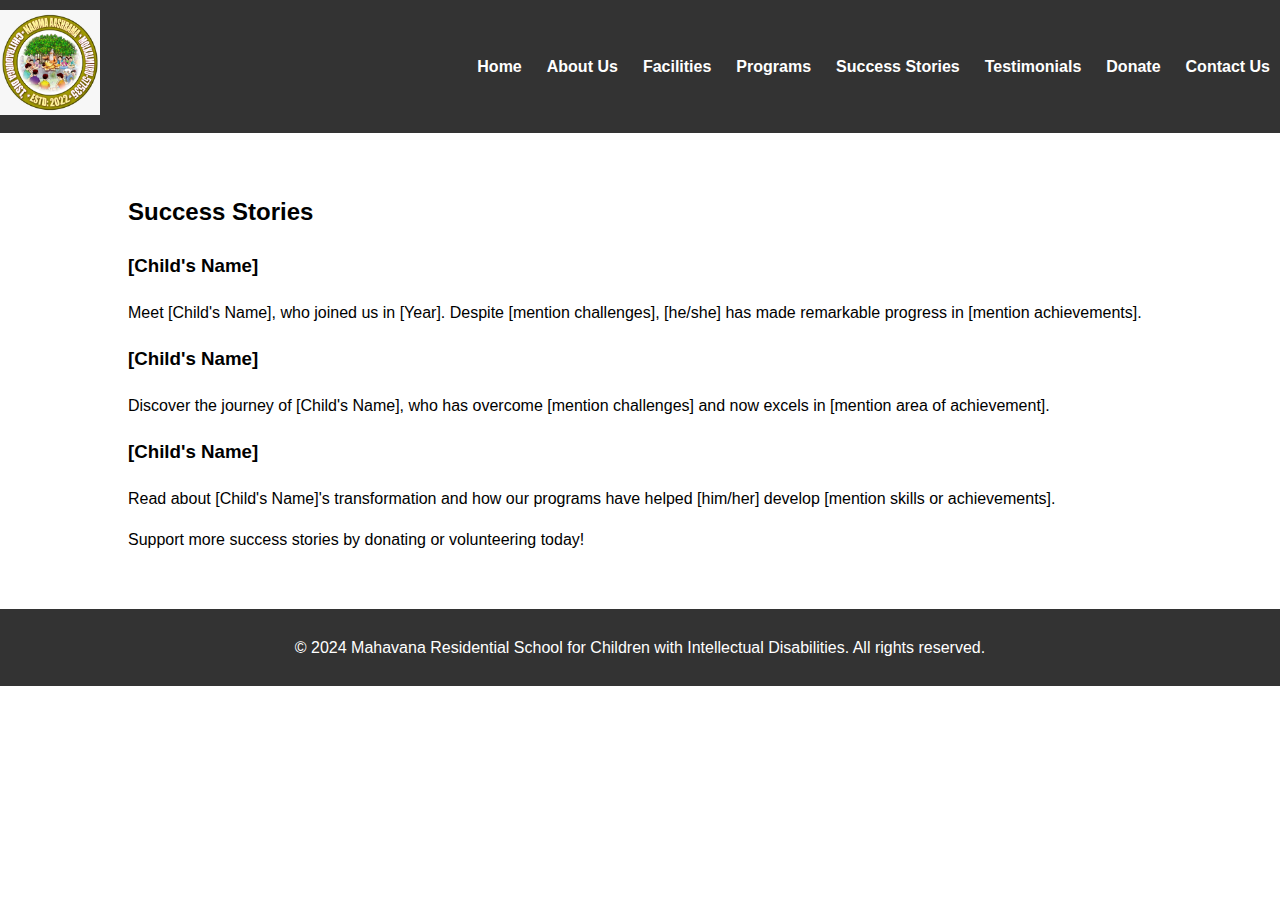
<file: success-stories.html>
<!DOCTYPE html>
<html lang="en">
<head>
    <meta charset="UTF-8">
    <meta name="viewport" content="width=device-width, initial-scale=1.0">
    <title>Mahavana Residential School for Children with Intellectual Disabilities</title>
    <link rel="stylesheet" href="assets/styles.css">
    <script src="assets/include.js"></script>
    <meta name="description" content="Mahavana Residential School for Children with Intellectual Disabilities is a nurturing and empowering institution dedicated to the education and development of children with intellectual disabilities.">
    <meta name="keywords" content="Mahavana Residential School, Children with Intellectual Disabilities, Namma Ashrama, Special Education, Inclusive Education, Child Development, Empowerment, Karnataka, India">
    <style>
        .hero {
            background-color: #f4f4f4;
            padding: 20px 0;
            text-align: center;
        }
        .hero h1 {
            font-size: 2em;
            color: #333;
        }
        .hero h1 .location {
            font-size: 0.5em;
            color: #777;
        }
        .hero p {
            font-size: 1em;
            color: #666;
            margin: 10px 0;
        }
        .hero .btn {
            padding: 10px 20px;
            margin: 10px;
            color: #fff;
            background-color: #007BFF;
            border: none;
            border-radius: 5px;
            cursor: pointer;
            text-decoration: none;
            font-size: 0.9em;
        }
        .hero .btn.secondary {
            background-color: #6c757d;
        }
        .content {
            padding: 20px;
        }
    </style>
</head>
<body>
    <!-- Header Section -->
    <div id="header"></div>
    
	<!-- Success Stories Section -->
    <section id="success-stories" class="success-stories">
        <div class="container">
            <h2>Success Stories</h2>
            <article class="story">
                <h3>[Child's Name]</h3>
                <p>Meet [Child's Name], who joined us in [Year]. Despite [mention challenges], [he/she] has made remarkable progress in [mention achievements].</p>
            </article>
            <article class="story">
                <h3>[Child's Name]</h3>
                <p>Discover the journey of [Child's Name], who has overcome [mention challenges] and now excels in [mention area of achievement].</p>
            </article>
            <article class="story">
                <h3>[Child's Name]</h3>
                <p>Read about [Child's Name]'s transformation and how our programs have helped [him/her] develop [mention skills or achievements].</p>
            </article>
            <p>Support more success stories by donating or volunteering today!</p>
        </div>
    </section>

    

    <!-- Footer Section -->
    <div id="footer"></div>
</body>
</html>
</file>
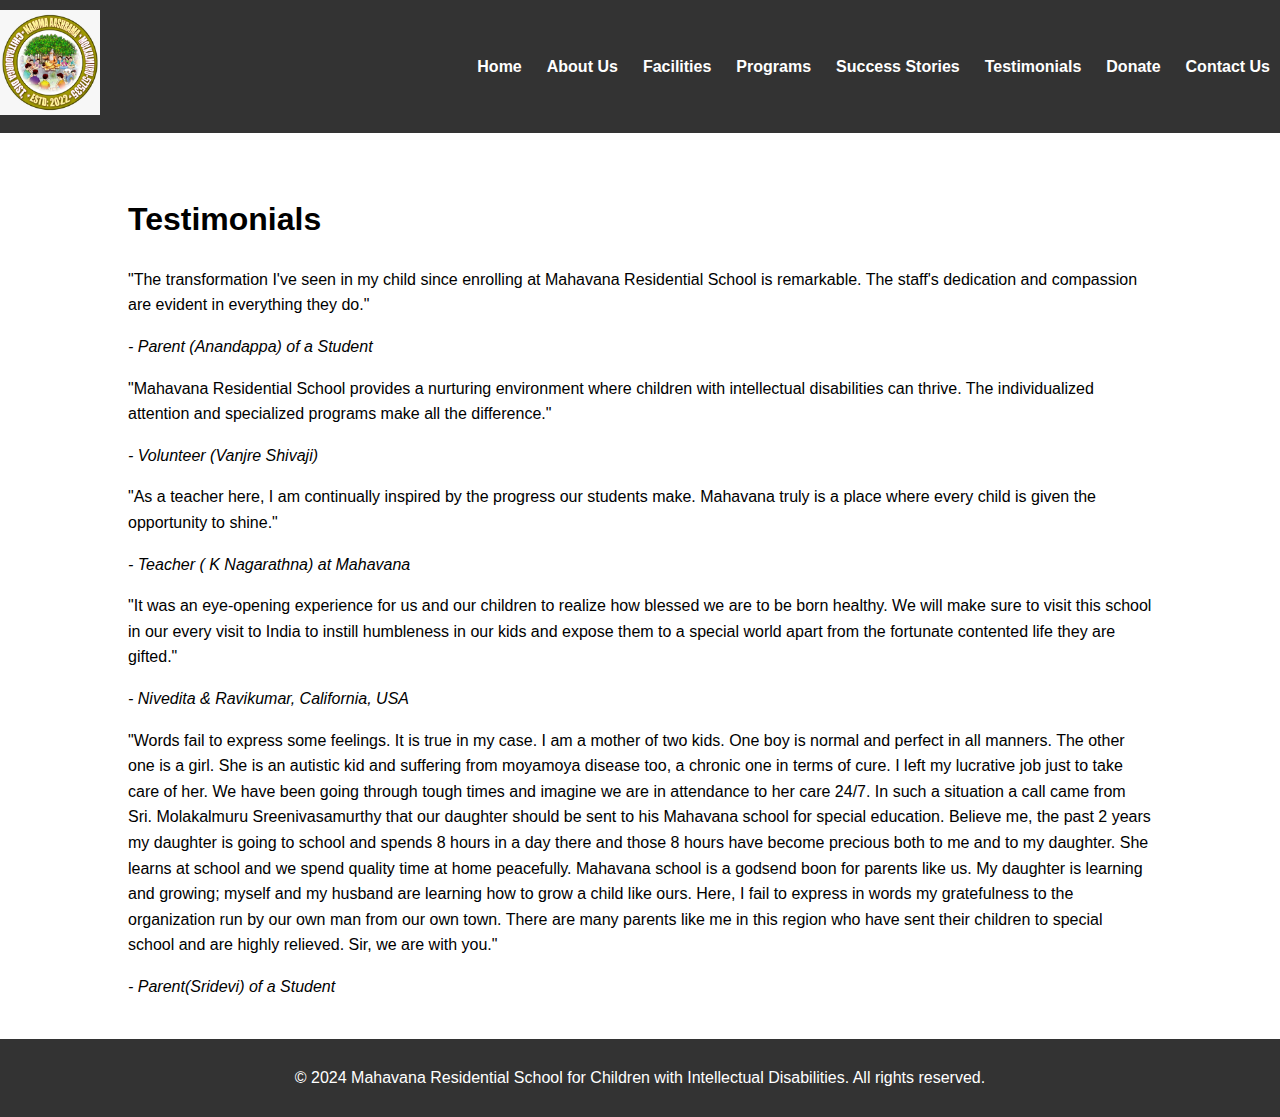
<file: testimonials.html>
<!DOCTYPE html>
<html lang="en">
<head>
    <meta charset="UTF-8">
    <meta name="viewport" content="width=device-width, initial-scale=1.0">
    <title>Mahavana Residential School for Children with Intellectual Disabilities</title>
    <link rel="stylesheet" href="assets/styles.css">
    <script src="assets/include.js"></script>
    <meta name="description" content="Mahavana Residential School for Children with Intellectual Disabilities is a nurturing and empowering institution dedicated to the education and development of children with intellectual disabilities.">
    <meta name="keywords" content="Mahavana Residential School, Children with Intellectual Disabilities, Namma Ashrama, Special Education, Inclusive Education, Child Development, Empowerment, Karnataka, India">
    <style>
        .hero {
            background-color: #f4f4f4;
            padding: 20px 0;
            text-align: center;
        }
        .hero h1 {
            font-size: 2em;
            color: #333;
        }
        .hero h1 .location {
            font-size: 0.5em;
            color: #777;
        }
        .hero p {
            font-size: 1em;
            color: #666;
            margin: 10px 0;
        }
        .hero .btn {
            padding: 10px 20px;
            margin: 10px;
            color: #fff;
            background-color: #007BFF;
            border: none;
            border-radius: 5px;
            cursor: pointer;
            text-decoration: none;
            font-size: 0.9em;
        }
        .hero .btn.secondary {
            background-color: #6c757d;
        }
        .content {
            padding: 20px;
        }
    </style>
</head>
<body>
    <!-- Header Section -->
    <div id="header"></div>

    <!-- Testimonials Section -->
	<section id="testimonials" class="testimonials">
		<div class="container">
			<h1>Testimonials</h1>
			<div class="testimonial">
				<p>"The transformation I've seen in my child since enrolling at Mahavana Residential School is remarkable. The staff's dedication and compassion are evident in everything they do."</p>
				<cite>- Parent (Anandappa) of a Student</cite>
			</div>
			<div class="testimonial">
				<p>"Mahavana Residential School provides a nurturing environment where children with intellectual disabilities can thrive. The individualized attention and specialized programs make all the difference."</p>
				<cite>- Volunteer (Vanjre Shivaji)</cite>
			</div>
			<div class="testimonial">
				<p>"As a teacher here, I am continually inspired by the progress our students make. Mahavana truly is a place where every child is given the opportunity to shine."</p>
				<cite>- Teacher ( K Nagarathna) at Mahavana</cite>
			</div>
			<div class="testimonial">
				<p>"It was an eye-opening experience for us and our children to realize how blessed we are to be born healthy. We will make sure to visit this school in our every visit to India to instill humbleness in our kids and expose them to a special world apart from the fortunate contented life they are gifted."</p>
				<cite>- Nivedita & Ravikumar, California, USA</cite>
			</div>
			<div class="testimonial">
				<p>"Words fail to express some feelings. It is true in my case. I am a mother of two kids. One boy is normal and perfect in all manners. The other one is a girl. She is an autistic kid and suffering from moyamoya disease too, a chronic one in terms of cure. I left my lucrative job just to take care of her. We have been going through tough times and imagine we are in attendance to her care 24/7. In such a situation a call came from Sri. Molakalmuru Sreenivasamurthy that our daughter should be sent to his Mahavana school for special education. Believe me, the past 2 years my daughter is going to school and spends 8 hours in a day there and those 8 hours have become precious both to me and to my daughter. She learns at school and we spend quality time at home peacefully. Mahavana school is a godsend boon for parents like us. My daughter is learning and growing; myself and my husband are learning how to grow a child like ours. Here, I fail to express in words my gratefulness to the organization run by our own man from our own town. There are many parents like me in this region who have sent their children to special school and are highly relieved. Sir, we are with you."</p>
				<cite>- Parent(Sridevi) of a Student</cite>
			</div>
		</div>
	</section>

    

    <!-- Footer Section -->
    <div id="footer"></div>
</body>
</html>
</file>
<file: assets/styles.css>
body {
    font-family: Arial, sans-serif;
    line-height: 1.6;
    margin: 0;
    padding: 0;
}
.container {
    width: 80%;
    margin: 0 auto;
    padding: 20px;
}
header {
    background: #333;
    color: #fff;
    padding: 10px 0;
}
header h1 {
    display: inline;
}
nav ul {
    list-style: none;
    padding: 0;
}
nav ul li {
    display: inline;
    margin-right: 10px;
}
nav ul li a {
    color: #fff;
    text-decoration: none;
}
.hero {
    background: #f4f4f4;
    text-align: center;
    padding: 50px 0;
}
.hero h2 {
    margin: 0 0 10px;
}
.hero p {
    margin: 0 0 20px;
}
.btn {
    background: #333;
    color: #fff;
    padding: 10px 20px;
    text-decoration: none;
}
.btn:hover {
    background: #555;
}
section {
    padding: 20px 0;
}
footer {
    background: #333;
    color: #fff;
    text-align: center;
    padding: 10px 0;
}
footer ul {
    list-style: none;
    padding: 0;
}
footer ul li {
    display: inline;
    margin-right: 10px;
}
footer ul li a {
    color: #fff;
    text-decoration: none;
}
form {
    display: flex;
    flex-direction: column;
}
form label {
    margin: 5px 0 5px;
}
form input, form textarea {
    margin: 5px 0 15px;
    padding: 10px;
    border: 1px solid #ccc;
    border-radius: 5px;
}
form button {
    padding: 10px 20px;
    background: #333;
    color: #fff;
    border: none;
    cursor: pointer;
}
form button:hover {
    background: #555;
}
</file>
